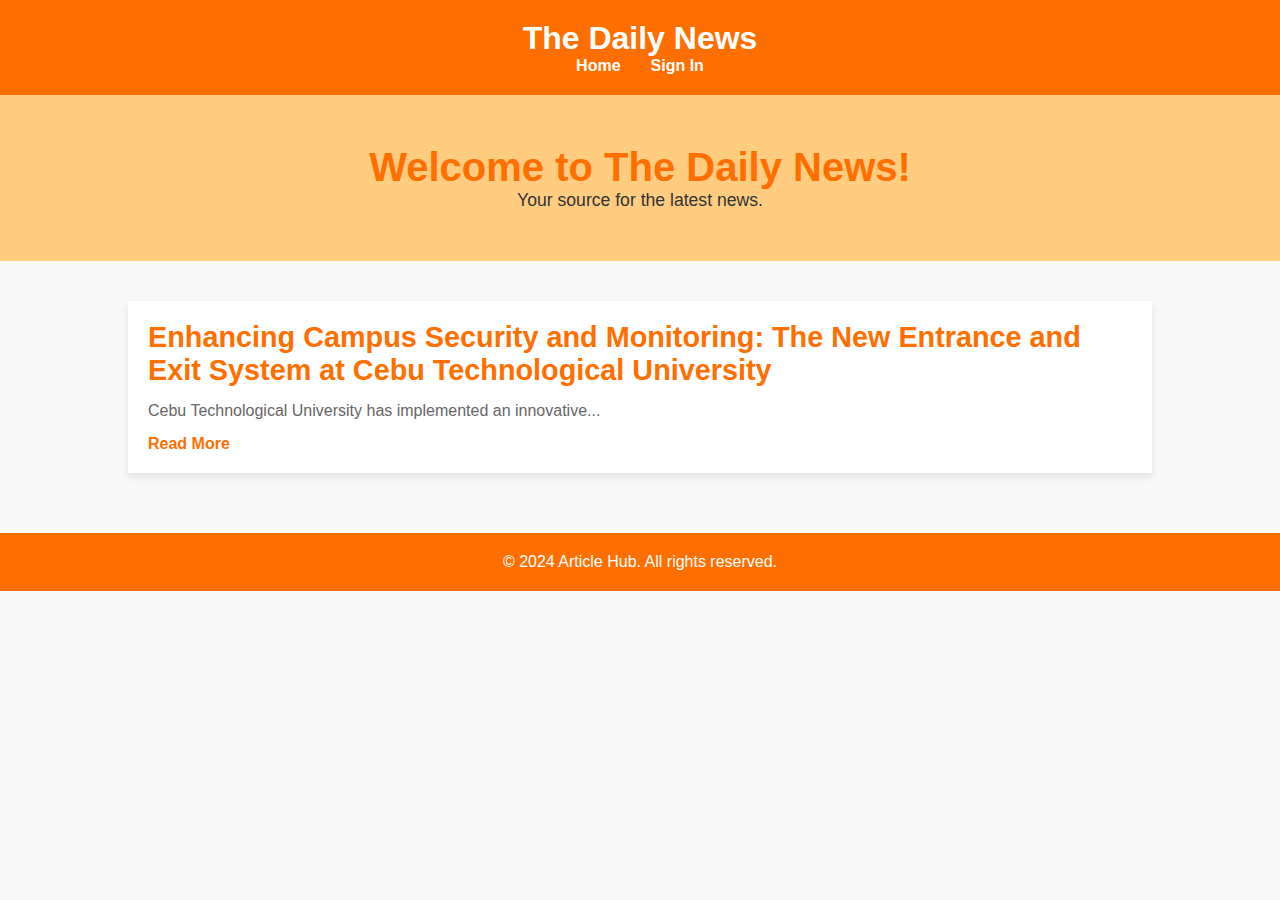
<file: index.html>
<!DOCTYPE html>
<html lang="en">
<head>
    <meta charset="UTF-8">
    <meta name="viewport" content="width=device-width, initial-scale=1.0">
    <meta http-equiv="X-UA-Compatible" content="ie=edge">
    <title>Article Website</title>
    <link rel="stylesheet" href="style.css">
</head>
<body>
    <header class="header">
        <div class="container">
            <h1>The Daily News</h1>
            <nav>
                <ul>
                    <li><a href="index.html">Home</a></li>
                    <li><a href="login.html">Sign In</a></li>
                </ul>
            </nav>
        </div>
    </header>

    <section class="hero">
        <div class="container">
            <h2>Welcome to The Daily News!</h2>
            <p>Your source for the latest news.</p>
        </div>
    </section>

    <section class="articles">
        <div class="container">
            <article class="card">
                <h3>Enhancing Campus Security and Monitoring: The New Entrance and Exit System at Cebu Technological University</h3>
                <p>Cebu Technological University has implemented an innovative...</p>
                <a href="article.html">Read More</a>
            </article>
        </div>
    </section>

    <footer>
        <div class="container">
            <p>&copy; 2024 Article Hub. All rights reserved.</p>
        </div>
    </footer>
</body>
</html>
</file>
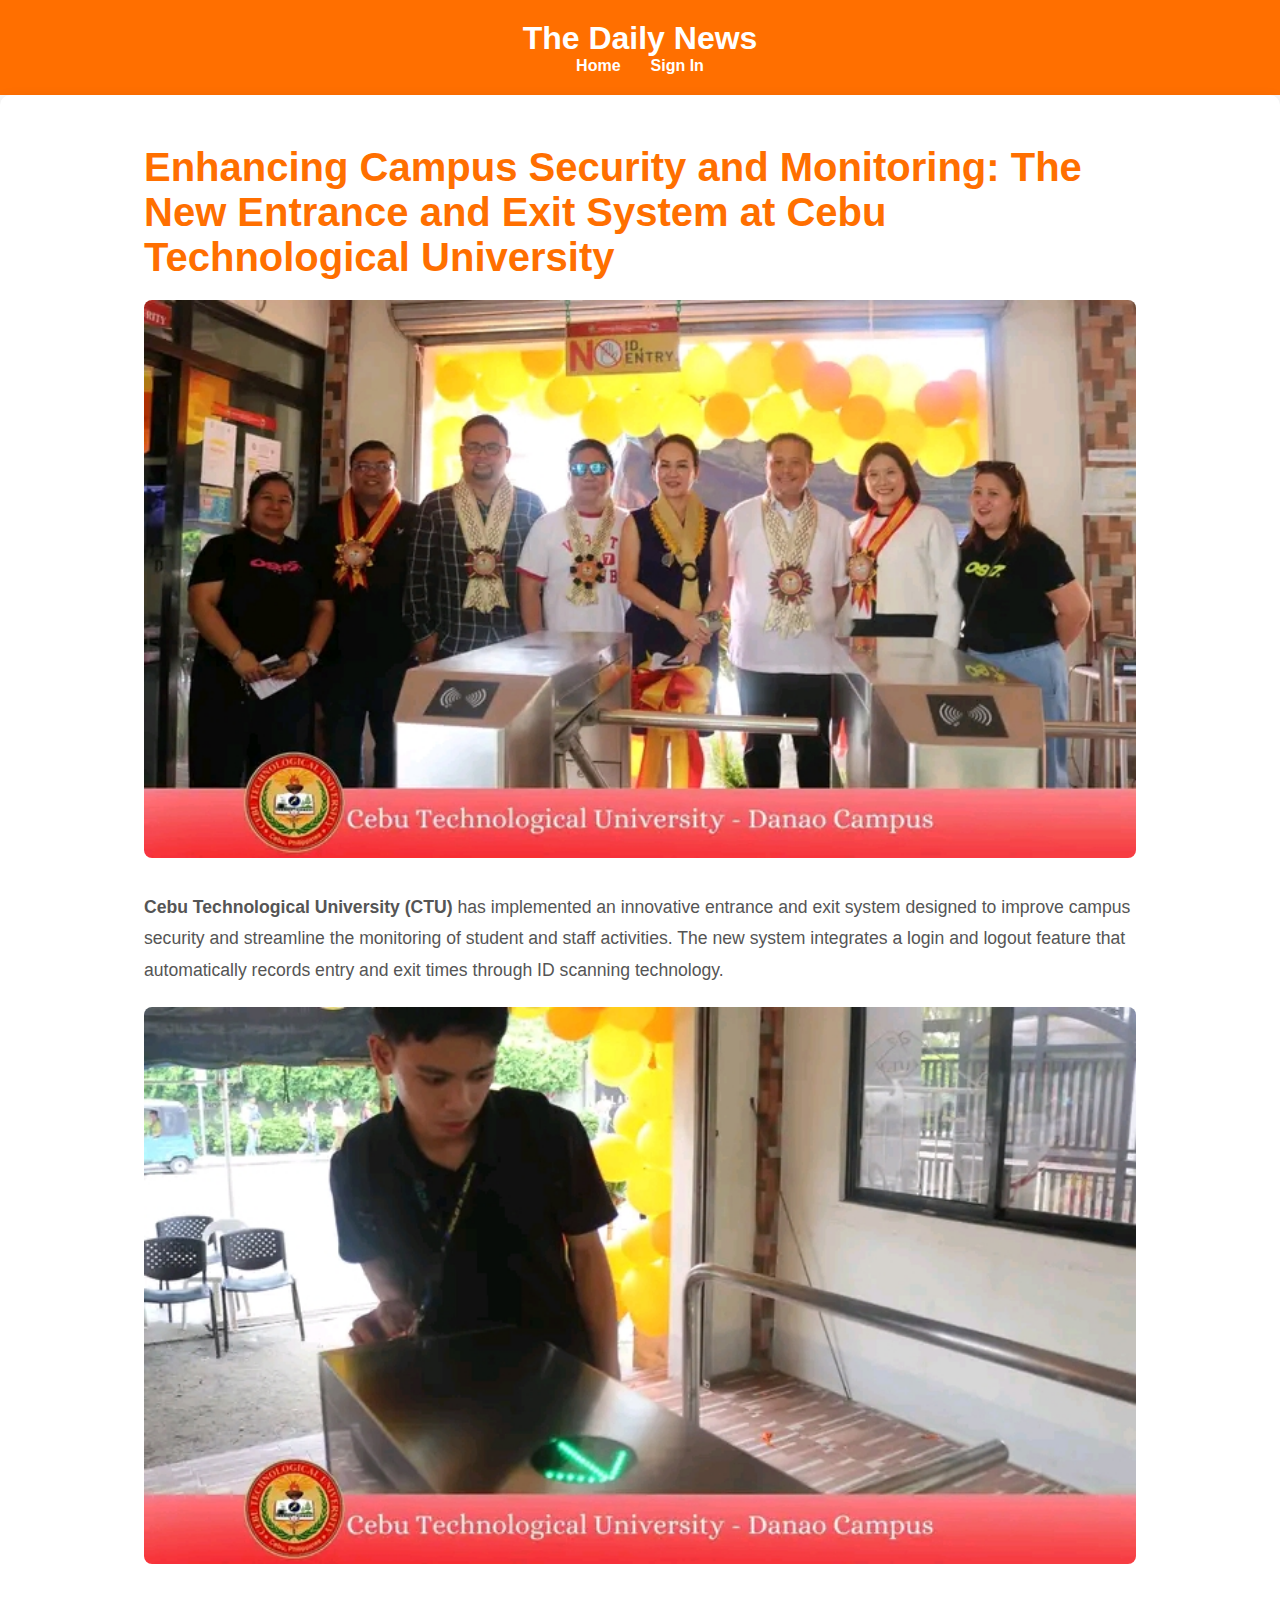
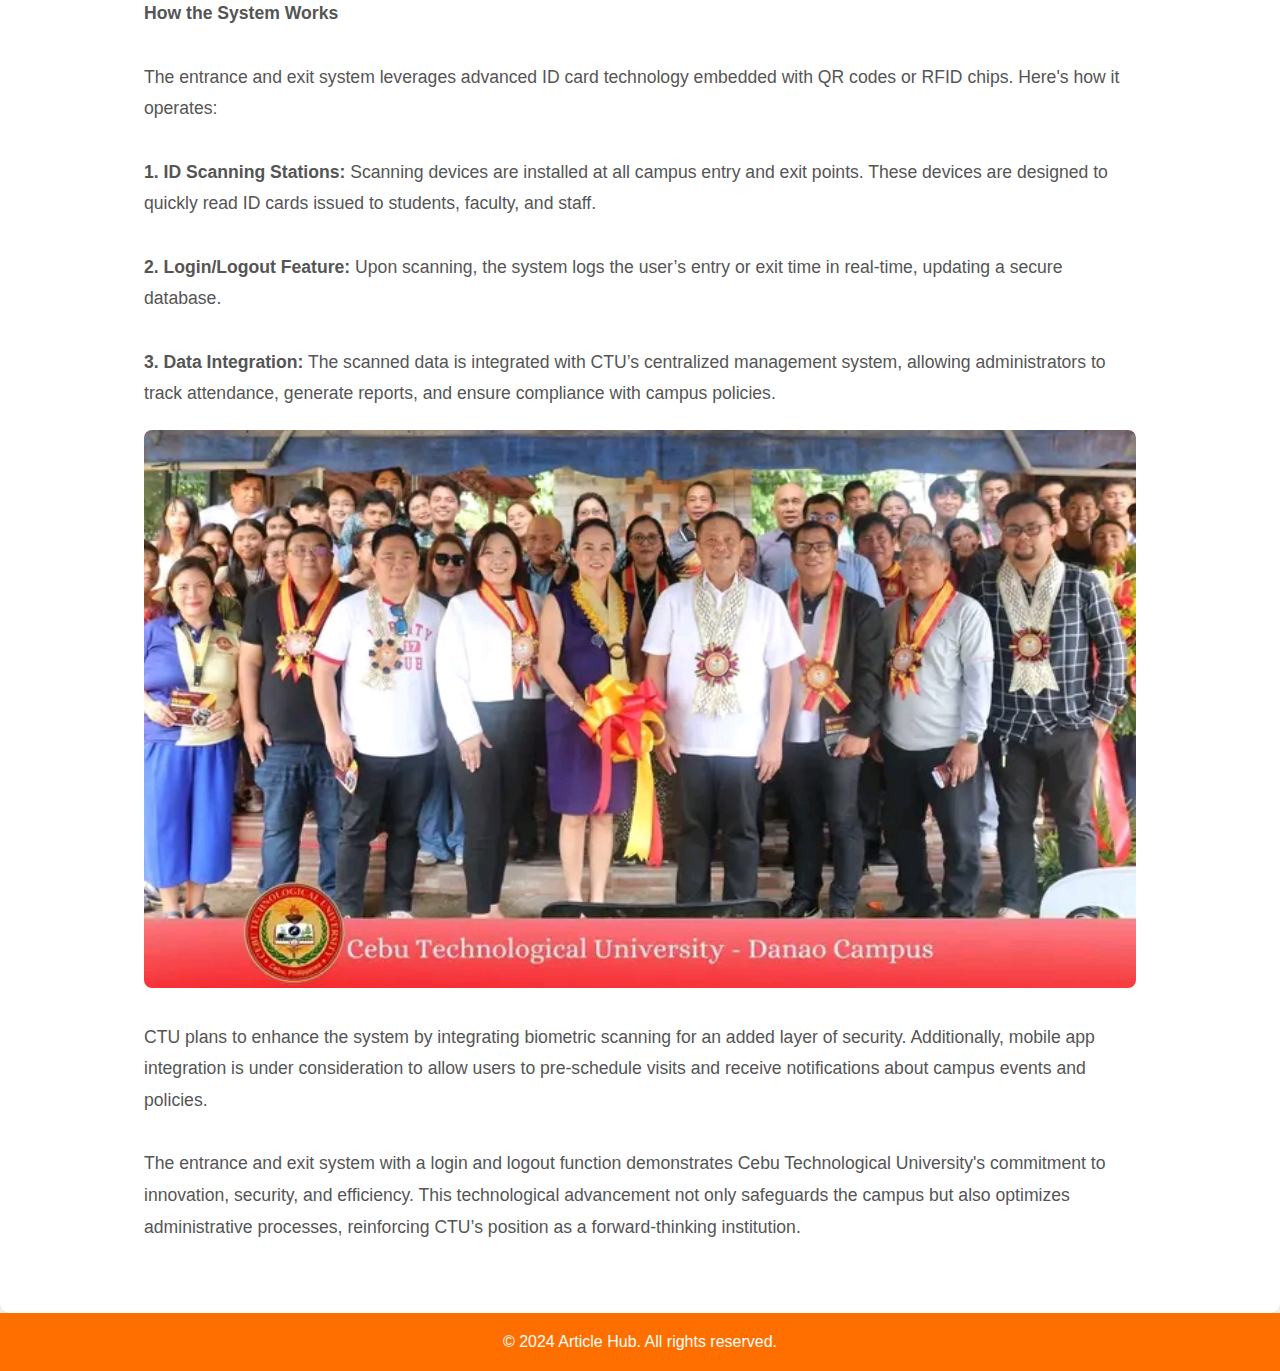
<file: article.html>
<!DOCTYPE html>
<html lang="en">
<head>
    <meta charset="UTF-8">
    <meta name="viewport" content="width=device-width, initial-scale=1.0">
    <meta http-equiv="X-UA-Compatible" content="ie=edge">
    <title>Enhancing Campus Security</title>
    <link rel="stylesheet" href="style.css">
</head>
<body>
    <header class="header">
        <div class="container">
            <h1>The Daily News</h1>
            <nav>
                <ul>
                    <li><a href="index.html">Home</a></li>
                    <li><a href="login.html">Sign In</a></li>
                </ul>
            </nav>
        </div>
    </header>

    <section class="article-content">
        <div class="container">
            <h2>Enhancing Campus Security and Monitoring: The New Entrance and Exit System at Cebu Technological University</h2>
            <img src="pic1.jpg" alt="AI Technology" class="article-img">
            <p><b>Cebu Technological University (CTU)</b> has implemented an innovative entrance and exit system designed to improve campus security and streamline the monitoring of student and staff activities. The new system integrates a login and logout feature that automatically records entry and exit times through ID scanning technology.</p>
            
            <img src="pic3.jpg" alt="Entrance and Exit" class="article-img">
            <p><b>How the System Works</b><br><br> 
              The entrance and exit system leverages advanced ID card technology embedded with QR codes or RFID chips. Here's how it operates:<br><br>
                <b>1. ID Scanning Stations:</b> Scanning devices are installed at all campus entry and exit points. These devices are designed to quickly read ID cards issued to students, faculty, and staff.<br><br> 
                <b>2. Login/Logout Feature:</b> Upon scanning, the system logs the user’s entry or exit time in real-time, updating a secure database.<br><br>  
                <b>3. Data Integration:</b> The scanned data is integrated with CTU’s centralized management system, allowing administrators to track attendance, generate reports, and ensure compliance with campus policies.</p>
            
            <img src="pic2.jpg" alt="Entrance and Exit" class="article-img">
            <p>CTU plans to enhance the system by integrating biometric scanning for an added layer of security. Additionally, mobile app integration is under consideration to allow users to pre-schedule visits and receive notifications about campus events and policies.<br><br>
              The entrance and exit system with a login and logout function demonstrates Cebu Technological University's commitment to innovation, security, and efficiency. This technological advancement not only safeguards the campus but also optimizes administrative processes, reinforcing CTU’s position as a forward-thinking institution.</p>
        </div>
    </section>
    <footer>
        <div class="container">
            <p>&copy; 2024 Article Hub. All rights reserved.</p>
        </div>
    </footer>
</body>
</html>
</file>
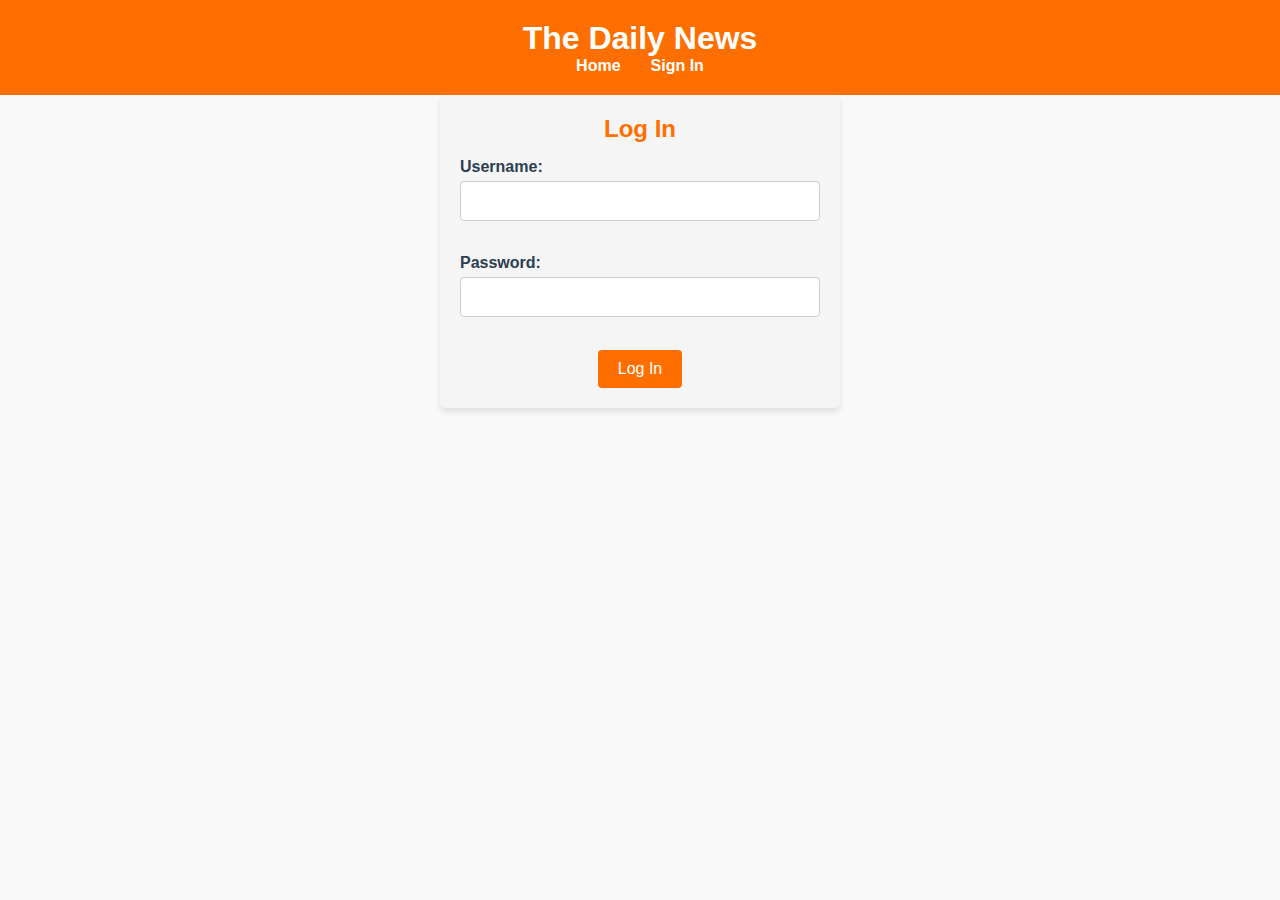
<file: login.html>
<!DOCTYPE html>
<html>

<head>
  <meta charset="UTF-8">
  <meta name="viewport" content="width=device-width, initial-scale=1">
  <title>Sign In</title>
    <link rel="stylesheet" href="style.css">
</head>
<body>
      <header class="header">
        <div class="container">
            <h1>The Daily News</h1>
            <nav>
                <ul>
                    <li><a href="index.html">Home</a></li>
                    <li><a href="login.html">Sign In</a></li>
                </ul>
            </nav>
        </div>
    </header>
    
        <section class="login">
            <h2>Log In</h2>
            <form action="/login" method="POST">
                <label for="username">Username:</label>
                <input type="text" id="username" name="username" required>
                <br><br>
                <label for="password">Password:</label>
                <input type="password" id="password" name="password" required>
                <br><br>
                <button type="submit">Log In</button>
            </form>
        </section>
</body>
</html>
</file>
<file: style.css>
/* General Styles */
* {
    margin: 0;
    padding: 0;
    box-sizing: border-box;
}

body {
    font-family: 'Arial', sans-serif;
    background-color: #f9f9f9;
    color: #333;
}

.container {
    width: 80%;
    margin: 0 auto;
}

/* Header Styles */
.header {
    background-color: #ff6f00;
    padding: 20px 0;
}

.header h1 {
    color: #fff;
    text-align: center;
}

nav ul {
    display: flex;
    justify-content: center;
    list-style-type: none;
}

nav ul li {
    margin: 0 15px;
}

nav ul li a {
    color: #fff;
    text-decoration: none;
    font-weight: bold;
}

nav ul li a:hover {
    text-decoration: underline;
}

/* Hero Section */
.hero {
    background-color: #ffcc80;
    text-align: center;
    padding: 50px 20px;
}

.hero h2 {
    color: #ff6f00;
    font-size: 2.5rem;
}

.hero p {
    font-size: 1.1rem;
    color: #333;
}

/* Articles Section */
.articles {
    padding: 40px 0;
}

.card {
    background-color: #fff;
    box-shadow: 0 4px 8px rgba(0, 0, 0, 0.1);
    margin-bottom: 20px;
    padding: 20px;
    transition: transform 0.3s;
}

.card:hover {
    transform: scale(1.05);
}

.card h3 {
    color: #ff6f00;
    font-size: 1.8rem;
}

.card p {
    color: #666;
    font-size: 1rem;
    margin: 15px 0;
}

.card a {
    color: #ff6f00;
    text-decoration: none;
    font-weight: bold;
}

.card a:hover {
    text-decoration: underline;
}

/* Footer Styles */
footer {
    background-color: #ff6f00;
    color: #fff;
    text-align: center;
    padding: 20px 0;
}

footer p {
    font-size: 1rem;
}

/* Article page*/
.article-content {
    padding: 50px 20px;
    background-color: #fff;
    border-radius: 10px;
    box-shadow: 0 5px 15px rgba(0, 0, 0, 0.1);
}

.article-content h2 {
    color: #FF6F00;
    font-size: 2.5rem;
    margin-bottom: 20px;
}

.article-content img {
    width: 100%;
    height: auto;
    border-radius: 8px;
    margin-bottom: 30px;
}

.article-content p {
    font-size: 1.1rem;
    line-height: 1.8;
    color: #555;
    margin-bottom: 20px;
}

/* Link styles within the article */
.article-content a {
    color: #FF6F00;
    font-weight: bold;
    text-decoration: none;
}

.article-content a:hover {
    text-decoration: underline;
}

/* Login Section Styles */
.login {
    background-color: #f5f5f5;
    padding: 20px;
    border-radius: 5px;
    box-shadow: 0 4px 6px rgba(0, 0, 0, 0.1);
    max-width: 400px;
    margin: 0 auto;
    text-align: center;
}

.login h2 {
    color: #ff6f00;
    margin-bottom: 15px;
}

.login label {
    display: block;
    font-weight: bold;
    color: #2c3e50;
    margin-bottom: 5px;
    text-align: left;
}

.login input[type="text"],
.login input[type="password"] {
    width: 100%;
    padding: 10px;
    margin-bottom: 15px;
    border: 1px solid #ccc;
    border-radius: 4px;
    box-sizing: border-box;
    font-size: 1em;
}

.login button {
    background-color: #ff6f00;
    color: white;
    border: none;
    padding: 10px 20px;
    border-radius: 4px;
    font-size: 1em;
    cursor: pointer;
    transition: background-color 0.3s ease;
}

.login button:hover {
    background-color: #01579b;
}
</file>
